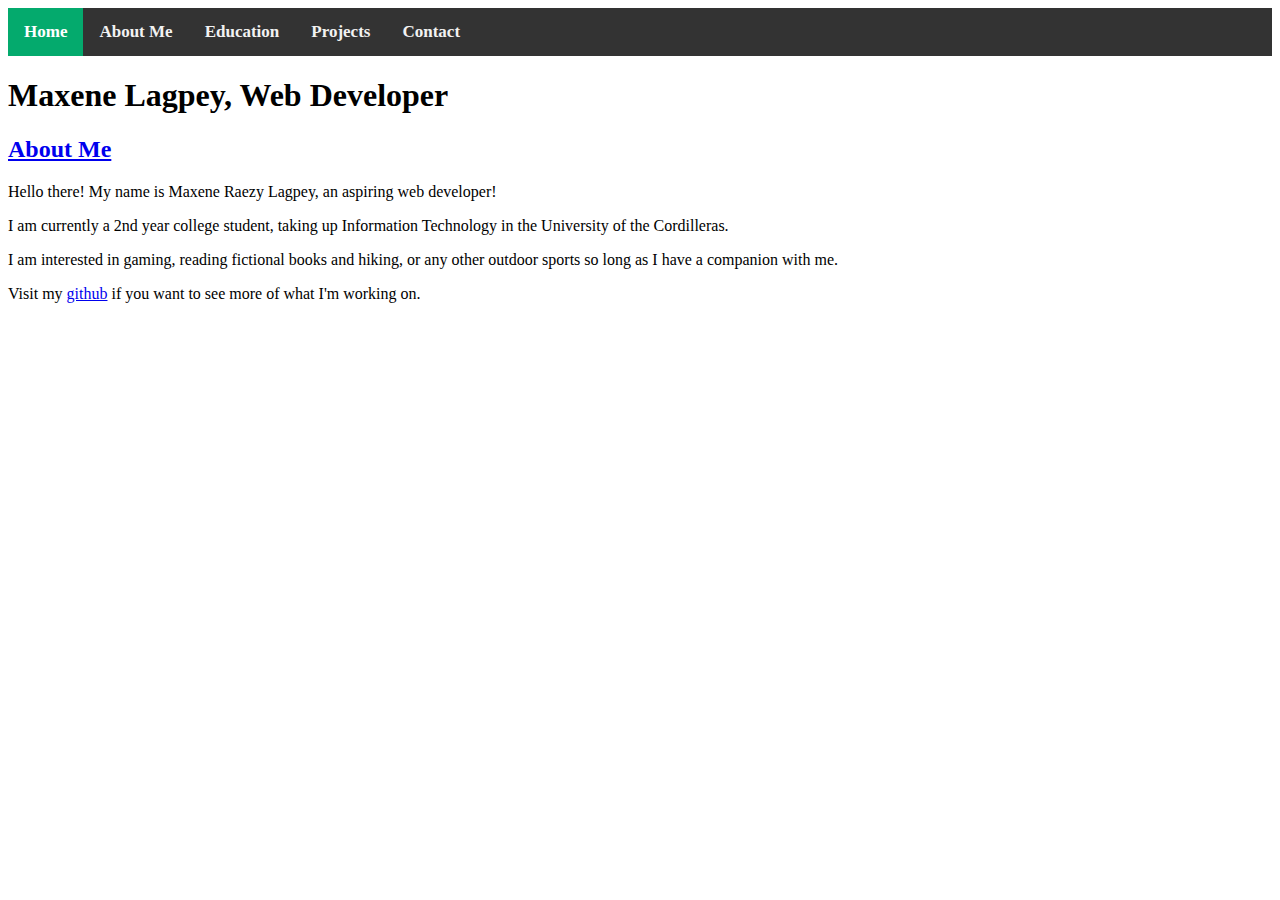
<file: ResumeActivity/index.html>
<!DOCTYPE html>
<html lang="en">
<head>
    <meta charset="UTF-8">
    <meta name="viewport" content="width=device-width, initial-scale=1.0">
    <link rel="stylesheet" href="styles.css">
    <title>Maxene Lagpey, Web Developer </title>
</head>

<body>
    <div class="topnav">
        <a class="active" href="#home"><b>Home</b></a>
        <a href="#aboutme"><b>About Me</b></a>
        <a href="#education"><b>Education</b></a>
        <a href="#projects"><b>Projects</b></a>
        <a href="#Contact"><b>Contact</b></a>
      </div>

    <main>
        <h1>Maxene Lagpey, Web Developer</h1>
        <section>
            <h2><a href="#aboutme"><b>About Me</b></a></h2>
            <p>Hello there! My name is Maxene Raezy Lagpey, an aspiring web developer!</p>
            <p>I am currently a 2nd year college student, taking up Information Technology in the University of the Cordilleras.</p>
            <p>I am interested in gaming, reading fictional books and hiking, or any other outdoor sports so long as I have a companion with me.</p>
        </section>
    </main>

    <footer>
        <p>
            Visit my <a href="https://github.com/MaxRayz">github</a> if you want to see more of what I'm working on.
        </p>
    </footer>
</body>
</html>
</file>
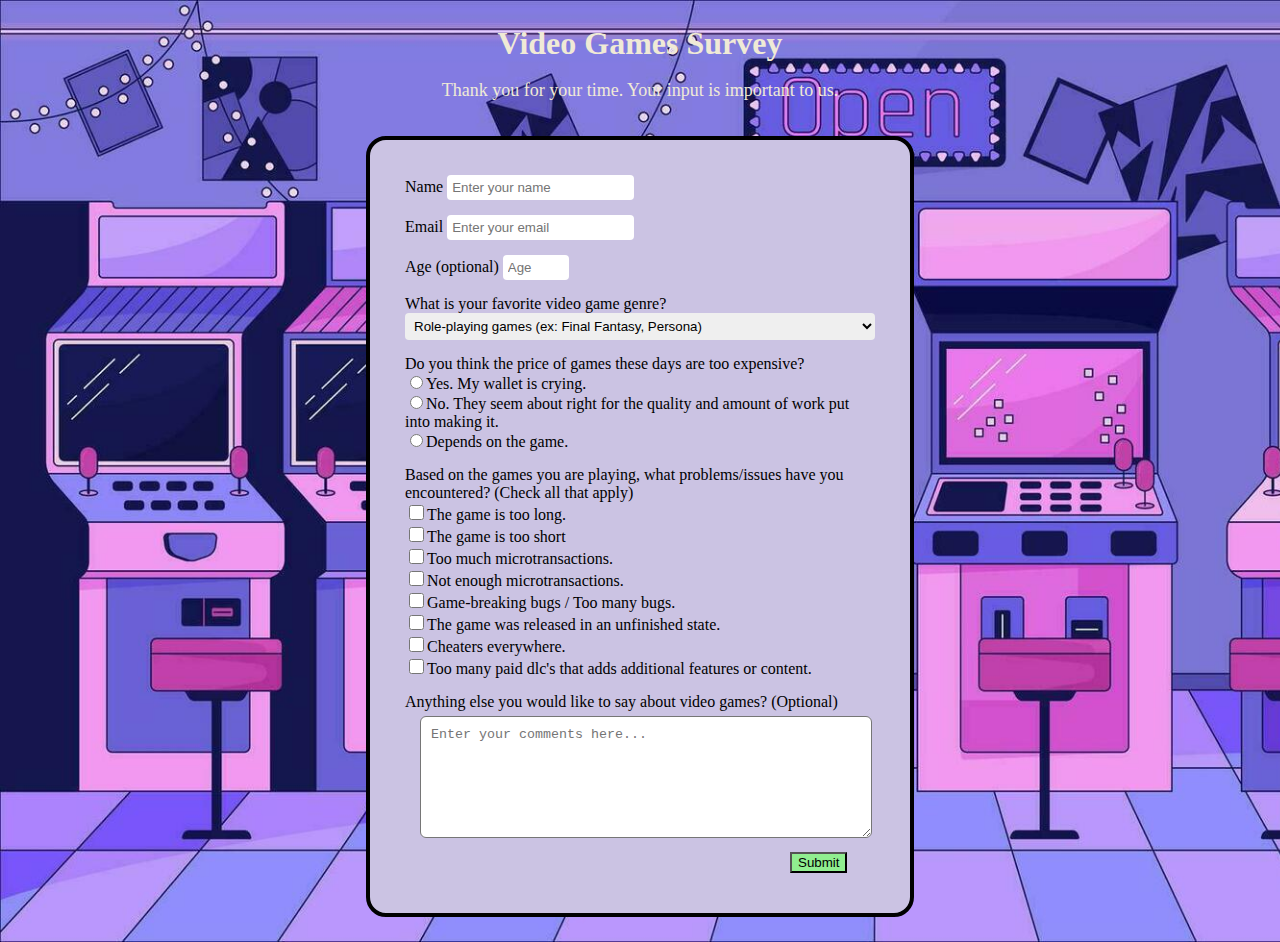
<file: SurveyForm/index.html>
<!DOCTYPE html>
<html lang="en">

<head>
    <meta charset="UTF-8">
    <meta name="viewport" content="width=device-width, initial-scale=1.0">
    <title>Video Game Survey</title>
    <link rel="stylesheet" href="styles.css">
</head>

<body>
    <div class="start">
        <h1 id="title">Video Games Survey</h1>
        <p id="description">Thank you for your time. Your input is important to us.</p>
    </div>

    <form id="survey-form">
        <div class="input">
            <label for="name" id="name-label">Name
                <input type="text" required id="name" placeholder="Enter your name">
            </label>
        </div>
        <div class="input">
            <label for="email" id="email-label">Email
                <input type="email" required id="email" placeholder="Enter your email">
            </label>
        </div>
        <div class="input">
            <label for="number" id="number-label">Age (optional)
                <input type="number" id="number" min="8" max="120" placeholder="Age">
            </label>
        </div>
        
        <div class="genre">
            <label for="dropdown" id="select-label">What is your favorite video game genre?</label>
                <select id="dropdown">
                    <option>Role-playing games (ex: Final Fantasy, Persona)</option>
                    <option>Survival Horror (ex: Silent Hill, Resident Evil)</option>
                    <option>First-person Shooter (ex: Halo, Call of Duty)</option>
                    <option>Platformers (ex: Celeste, Castlevania)</option>
                    <option>Stealth (ex: Metal Gear Solid, Splinter Cell)</option>
                    <option>MMORPG's (ex: World of Warcraft, Elder Scrolls Online)</option>
                    <option>Simulation (Farming Simulator, Flight Simulator)</option>
                    <option>Action-Adventure (ex: Uncharted, Legend of Zelda: Breath of the Wild)</option>
                    <option>Strategy (ex: Age of Empires, Civilization)</option>
                    <option>Sports (ex: FIFA, UFC)</option>
                </select>
        </div>

        <div class="price">
            <label>Do you think the price of games these days are too expensive?</label>
            <div>
                <label><input type="radio" value="yes" name="price">Yes. My wallet is crying.</label>
            </div>
            <div>
                <label><input type="radio" value="no" name="price">No. They seem about right for the quality and amount of work put into making it.</label>
            </div>
            <div>
                <label><input type="radio" value="depends" name="price">Depends on the game.</label>
            </div>
         </div>

        <div class="problems">
            <label>Based on the games you are playing, what problems/issues have you encountered? (Check all that apply)</label>
            <div>
                <label><input type="checkbox" value="long" name="issues">The game is too long.</label>
            </div>
            <div>
                <label><input type="checkbox" value="short" name="issues">The game is too short</label>
            </div>
            <div>
                <label><input type="checkbox" value="too much micro" name="issues">Too much microtransactions.</label>
            </div>
            <div>
                <label><input type="checkbox" value="not enough micro" name="issues">Not enough microtransactions.</label>
            </div>
            <div>
                <label><input type="checkbox" value="bugs" name="issues">Game-breaking bugs / Too many bugs. </label>
            </div>
            <div>
                <label><input type="checkbox" value="unfinished" name="issues">The game was released in an unfinished state.</label>
            </div>
            <div>
                <label><input type="checkbox" value="cheaters" name="issues">Cheaters everywhere.</label>
            </div>
            <div>
                <label><input type="checkbox" value="paid dlc" name="issues">Too many paid dlc's that adds additional features or content.</label>
            </div>
        </div>

        <div class="comments">
            <label for="comments">Anything else you would like to say about video games? (Optional)</label>
                <div>
                    <textarea type="text" id="comments" minlength="0" maxlength="250" placeholder="Enter your comments here..."></textarea>
                </div>
        </div>

        <div>
            <button type="submit" id="submit" value="submit">Submit</button>
        </div>
    </form>
</body>

</html>
</file>
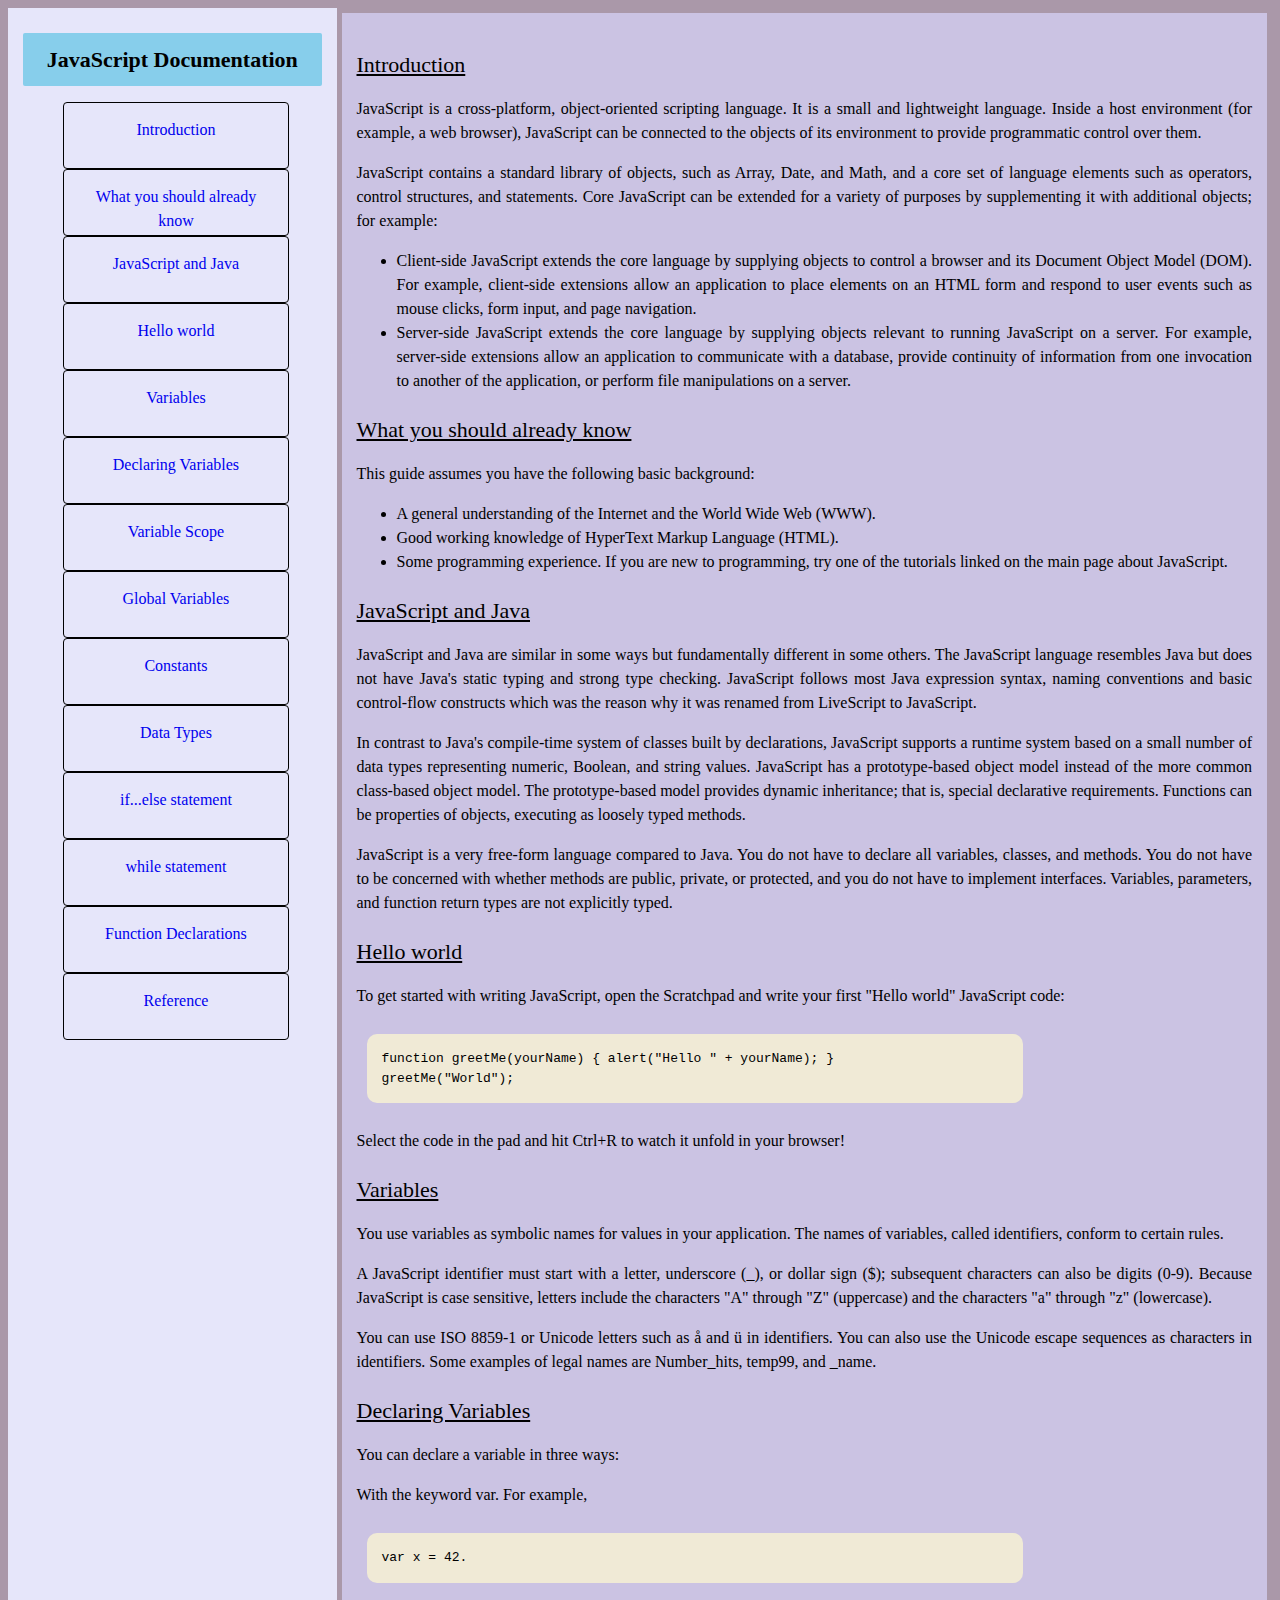
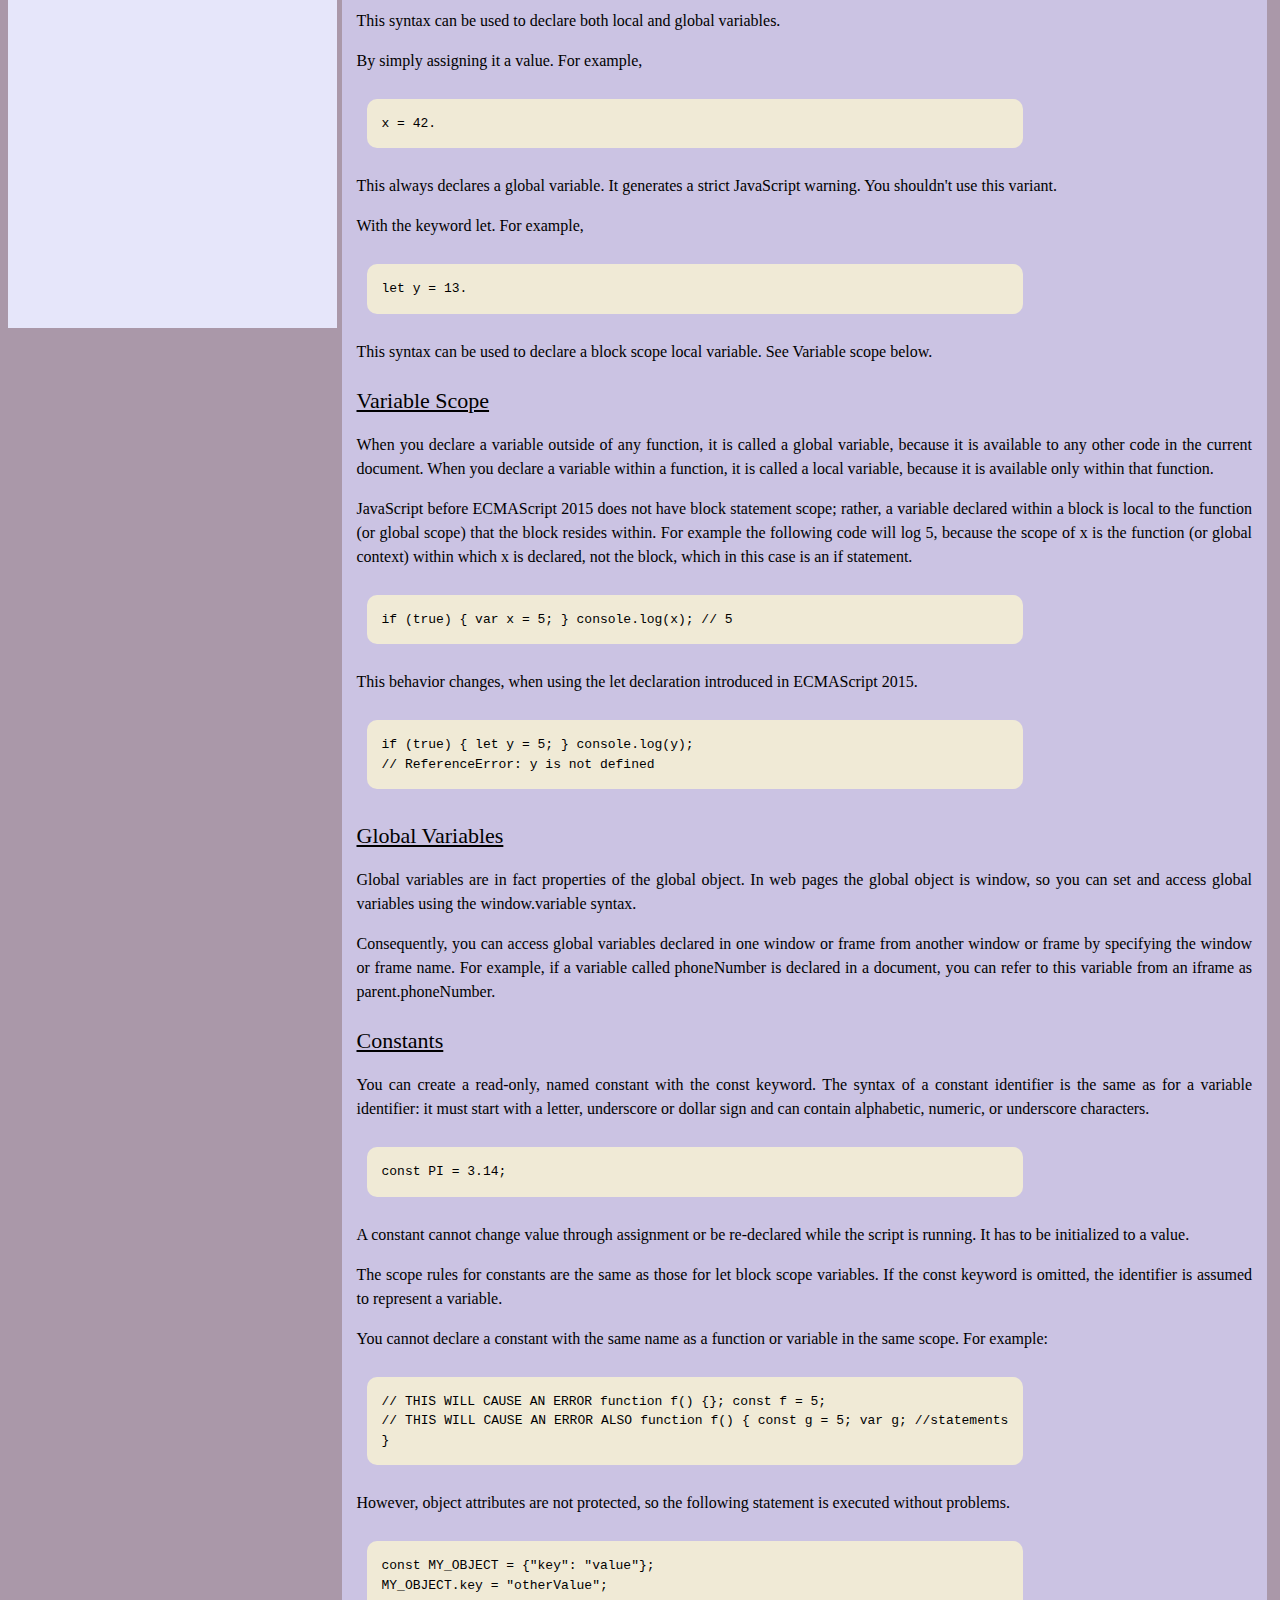
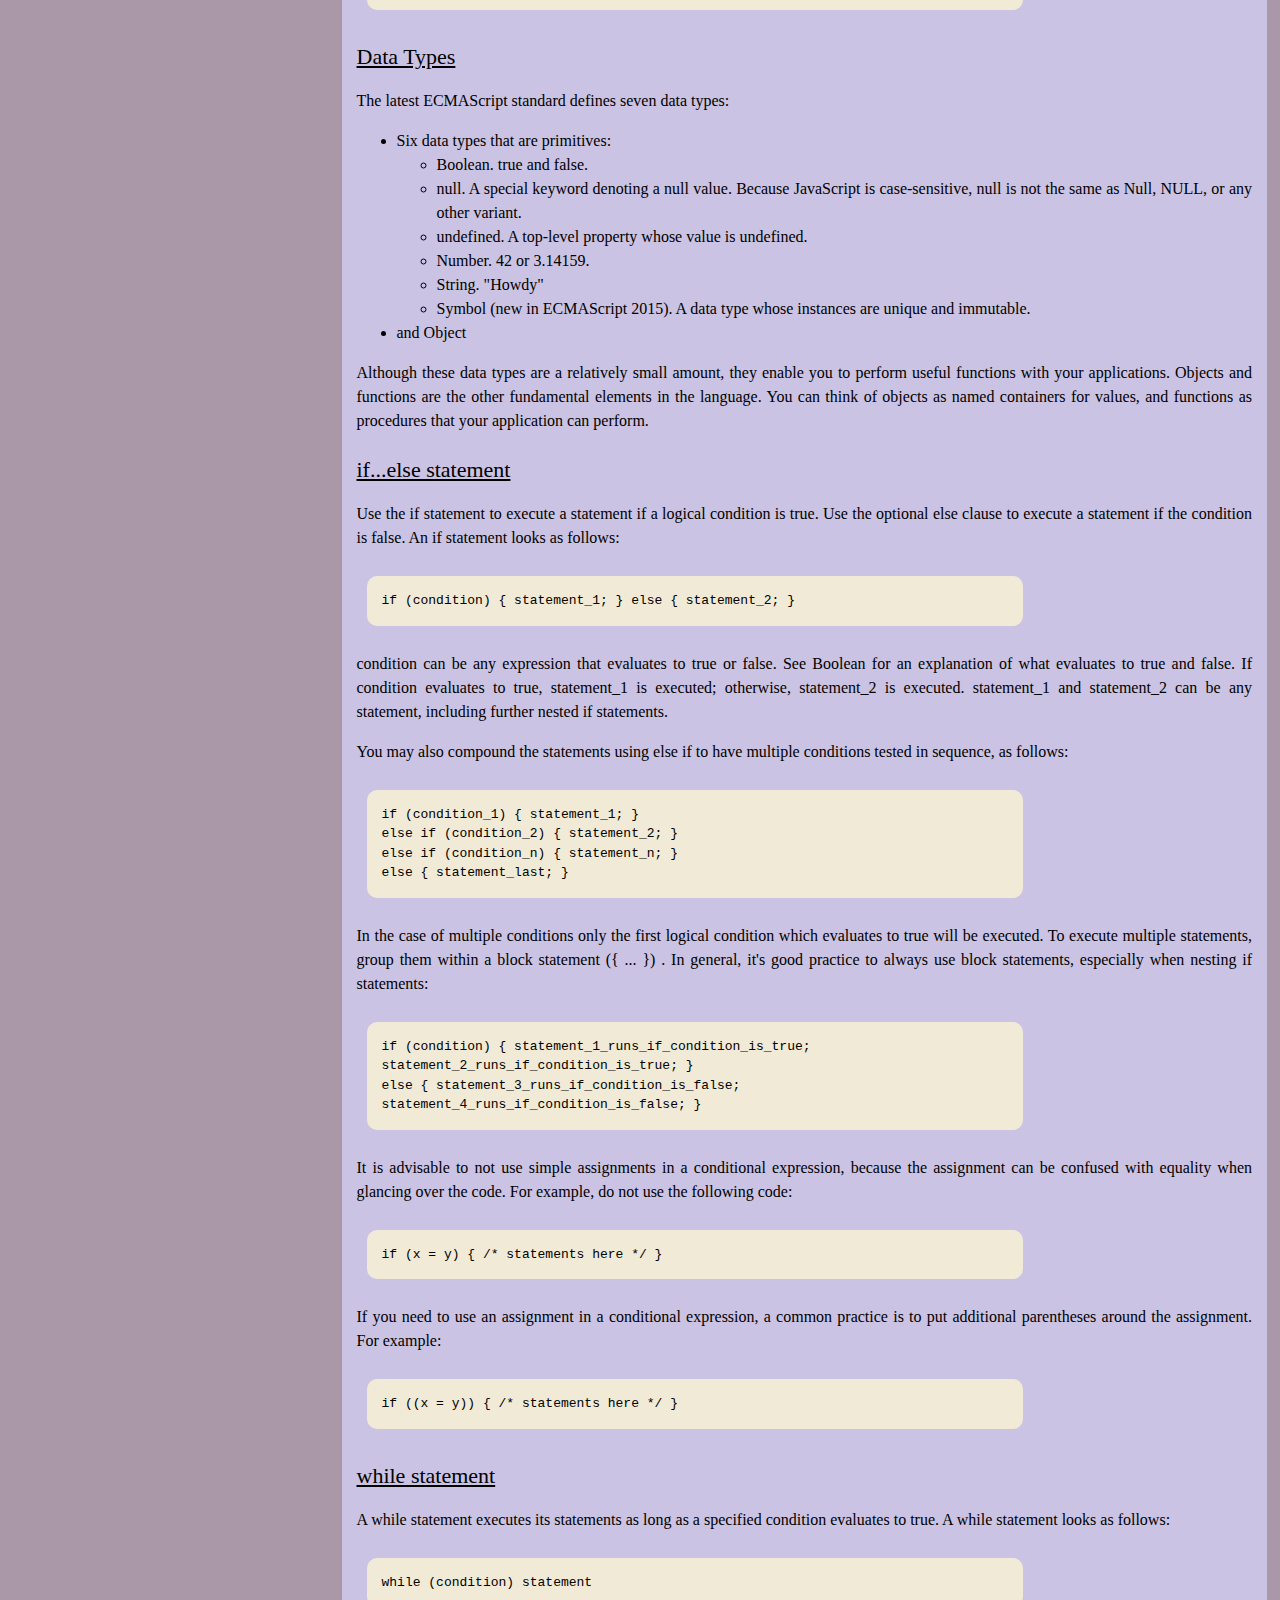
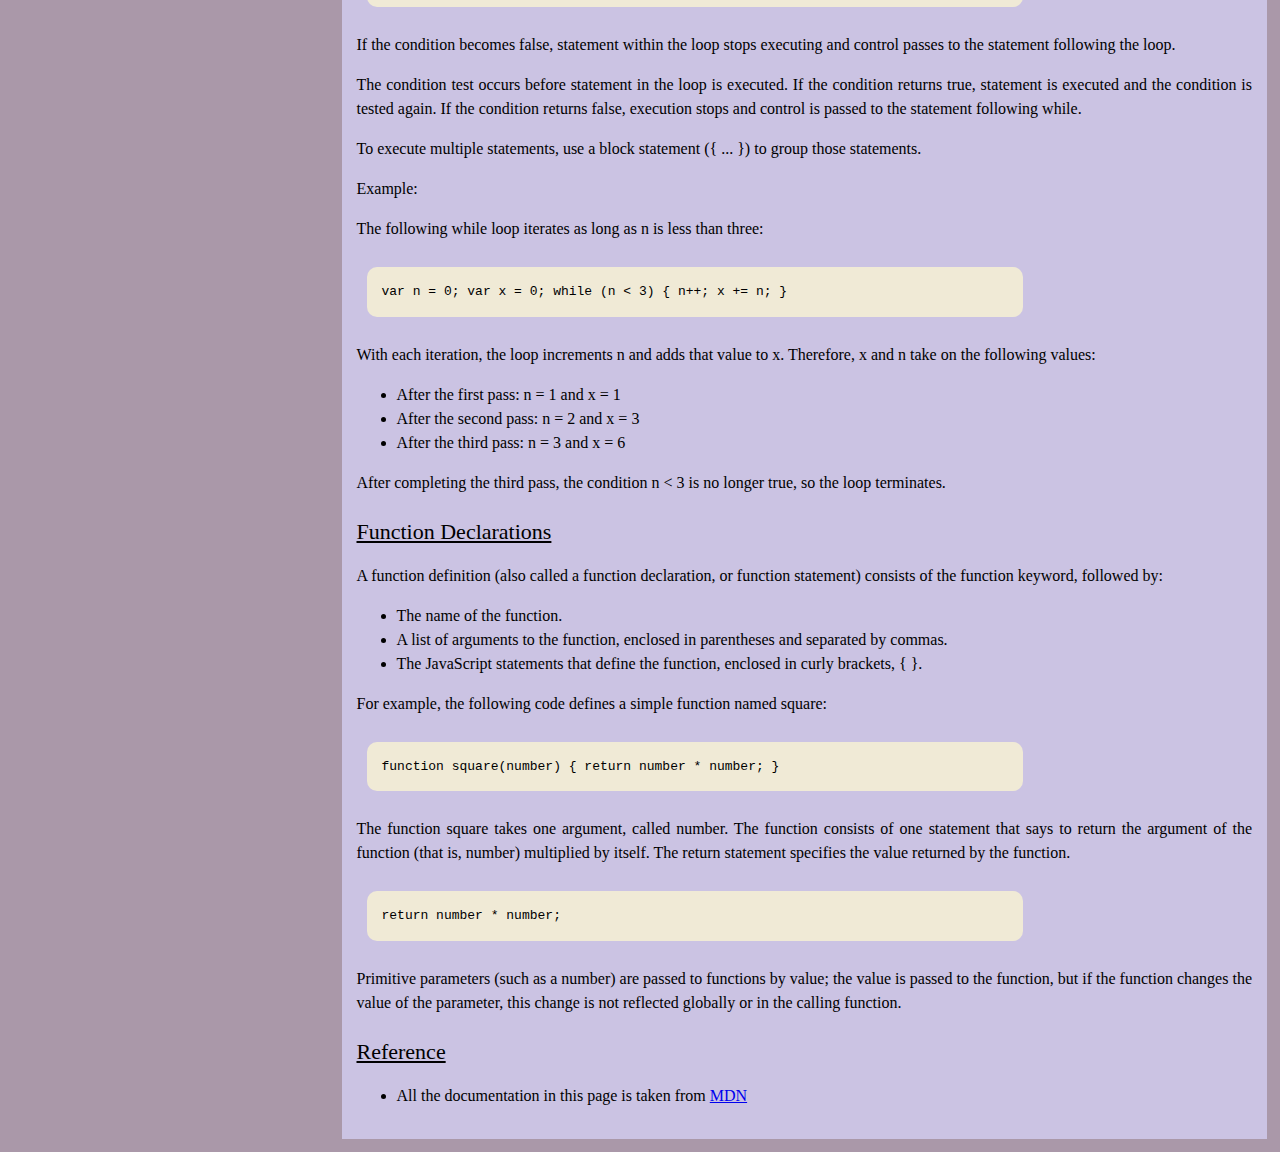
<file: TechnicalDocumentationPage/index.html>
<!DOCTYPE html>
<html lang="en">

<head>
    <meta charset="UTF-8">
    <meta name="viewport" content="width=device-width, initial-scale=1.0">
    <title>Technical Documentation About JavaScript</title>
    <link rel="stylesheet" href="styles.css">
</head>

<body>
    <nav id="navbar">
        <header>
            JavaScript Documentation
        </header>
        <ul id="navigation-list">
            <li><a href="#Introduction" class="nav-link">Introduction</a></li>
            <li><a href="#What_you_should_already_know" class="nav-link">What you should already know</a></li>
            <li><a href="#JavaScript_and_Java" class="nav-link">JavaScript and Java</a></li>
            <li><a href="#Hello_world" class="nav-link">Hello world</a></li>
            <li><a href="#Variables" class="nav-link">Variables</a></li>
            <li><a href="#Declaring_Variables" class="nav-link">Declaring Variables</a></li>
            <li><a href="#Variable_Scope" class="nav-link">Variable Scope</a></li>
            <li><a href="#Global_Variables" class="nav-link">Global Variables</a></li>
            <li><a href="#Constants" class="nav-link">Constants</a></li>
            <li><a href="#Data_Types" class="nav-link">Data Types</a></li>
            <li><a href="#if...else_statement" class="nav-link">if...else statement</a></li>
            <li><a href="#while_statement" class="nav-link">while statement</a></li>
            <li><a href="#Function_Declarations" class="nav-link">Function Declarations</a></li>
            <li><a href="#Reference" class="nav-link">Reference</a></li>
        </ul>
    </nav>

    <main id="main-doc">
        <section class="main-section" id="Introduction">
            <header>
                Introduction
            </header>
            <p>
                JavaScript is a cross-platform, object-oriented scripting language. It is a small and lightweight
                language. Inside a host environment (for example, a web browser), JavaScript can be connected to the
                objects of its environment to provide programmatic control over them.
            </p>
            <p>
                JavaScript contains a standard library of objects, such as Array, Date, and Math, and a core set of
                language elements such as operators, control structures, and statements. Core JavaScript can be extended
                for a variety of purposes by supplementing it with additional objects; for example:
            </p>
            <ul>
                <li>
                    Client-side JavaScript extends the core language by supplying objects to control a browser and its
                    Document Object Model (DOM). For example, client-side extensions allow an application to place
                    elements on an HTML form and respond to user events such as mouse clicks, form input, and page
                    navigation.
                </li>
                <li>
                    Server-side JavaScript extends the core language by supplying objects relevant to running JavaScript
                    on a server. For example, server-side extensions allow an application to communicate with a
                    database, provide continuity of information from one invocation to another of the application, or
                    perform file manipulations on a server.
                </li>
            </ul>
        </section>

        <section class="main-section" id="What_you_should_already_know">
            <header>
                What you should already know
            </header>
            <p>
                This guide assumes you have the following basic background:
            </p>
            <ul>
                <li>
                    A general understanding of the Internet and the World Wide Web (WWW).
                </li>
                <li>
                    Good working knowledge of HyperText Markup Language (HTML).
                </li>
                <li>
                    Some programming experience. If you are new to programming, try one of the tutorials linked on the
                    main
                    page about JavaScript.
                </li>
            </ul>
        </section>

        <section class="main-section" id="JavaScript_and_Java">
            <header>
                JavaScript and Java
            </header>
            <p>
                JavaScript and Java are similar in some ways but fundamentally different in some others. The JavaScript
                language resembles Java but does not have Java's static typing and strong type checking. JavaScript
                follows most Java expression syntax, naming conventions and basic control-flow constructs which was the
                reason why it was renamed from LiveScript to JavaScript.
            </p>
            <p>
                In contrast to Java's compile-time system of classes built by declarations, JavaScript supports a
                runtime system based on a small number of data types representing numeric, Boolean, and string values.
                JavaScript has a prototype-based object model instead of the more common class-based object model. The
                prototype-based model provides dynamic inheritance; that is, special declarative requirements. Functions
                can be properties of objects, executing as loosely typed methods.
            </p>
            <p>
                JavaScript is a very free-form language compared to Java. You do not have to declare all variables,
                classes, and methods. You do not have to be concerned with whether methods are public, private, or
                protected, and you do not have to implement interfaces. Variables, parameters, and function return types
                are not explicitly typed.
            </p>
        </section>

        <section class="main-section" id="Hello_world">
            <header>
                Hello world
            </header>
            <p>
                To get started with writing JavaScript, open the Scratchpad and write your first "Hello world"
                JavaScript code:
            </p>
            <code>
                function greetMe(yourName) { alert("Hello " + yourName); }
                <br> greetMe("World");
            </code>
            <p>
                Select the code in the pad and hit Ctrl+R to watch it unfold in your browser!
            </p>
        </section>

        <section class="main-section" id="Variables">
            <header>
                Variables
            </header>
            <p>
                You use variables as symbolic names for values in your application. The names of variables, called
                identifiers, conform to certain rules.
            </p>
            <p>
                A JavaScript identifier must start with a letter, underscore (_), or dollar sign ($); subsequent
                characters can also be digits (0-9). Because JavaScript is case sensitive, letters include the
                characters "A" through "Z" (uppercase) and the characters "a" through "z" (lowercase).
            </p>
            <p>
                You can use ISO 8859-1 or Unicode letters such as å and ü in identifiers. You can also use the Unicode
                escape sequences as characters in identifiers. Some examples of legal names are Number_hits, temp99, and
                _name.
            </p>
        </section>

        <section class="main-section" id="Declaring_Variables">
            <header>
                Declaring Variables
            </header>
            <p>
                You can declare a variable in three ways:
            </p>
            <p>
                With the keyword var. For example,
            </p>
            <code>
                var x = 42.
            </code>
            <p>
                This syntax can be used to declare both local and global variables.
            </p>
            <p>
                By simply assigning it a value. For example,
            </p>
            <code>
                x = 42.
            </code>
            <p>
                This always declares a global variable. It generates a strict JavaScript warning. You shouldn't use this
                variant.
            </p>
            <p>
                With the keyword let. For example,
            </p>
            <code>
                let y = 13.
            </code>
            <p>
                This syntax can be used to declare a block scope local variable. See Variable scope below.
            </p>
        </section>

        <section class="main-section" id="Variable_Scope">
            <header>
                Variable Scope
            </header>
            <p>
                When you declare a variable outside of any function, it is called a global variable, because it is
                available to any other code in the current document. When you declare a variable within a function, it
                is called a local variable, because it is available only within that function.
            </p>
            <p>
                JavaScript before ECMAScript 2015 does not have block statement scope; rather, a variable declared
                within a block is local to the function (or global scope) that the block resides within. For example the
                following code will log 5, because the scope of x is the function (or global context) within which x is
                declared, not the block, which in this case is an if statement.
            </p>
            <code>
                if (true) { var x = 5; } console.log(x); // 5
            </code>
            <p>
                This behavior changes, when using the let declaration introduced in ECMAScript 2015.
            </p>
            <code>
                if (true) { let y = 5; } console.log(y); 
                <br> // ReferenceError: y is not defined
            </code>
        </section>

        <section class="main-section" id="Global_Variables">
            <header>
                Global Variables
            </header>
            <p>
                Global variables are in fact properties of the global object. In web pages the global object is window,
                so you can set and access global variables using the window.variable syntax.
            </p>
            <p>
                Consequently, you can access global variables declared in one window or frame from another window or
                frame by specifying the window or frame name. For example, if a variable called phoneNumber is declared
                in a document, you can refer to this variable from an iframe as parent.phoneNumber.
            </p>
        </section>

        <section class="main-section" id="Constants">
            <header>
                Constants
            </header>
            <p>
                You can create a read-only, named constant with the const keyword. The syntax of a constant identifier
                is the same as for a variable identifier: it must start with a letter, underscore or dollar sign and can
                contain alphabetic, numeric, or underscore characters.
            </p>
            <code>
                const PI = 3.14;
            </code>
            <p>
                A constant cannot change value through assignment or be re-declared while the script is running. It has
                to be initialized to a value.
            </p>
            <p>
                The scope rules for constants are the same as those for let block scope variables. If the const keyword
                is omitted, the identifier is assumed to represent a variable.
            </p>
            <p>
                You cannot declare a constant with the same name as a function or variable in the same scope. For
                example:
            </p>
            <code>
                // THIS WILL CAUSE AN ERROR function f() {}; const f = 5; 
                <br> // THIS WILL CAUSE AN ERROR ALSO function f() { const g = 5; var g; //statements }
            </code>
            <p>
                However, object attributes are not protected, so the following statement is executed without problems.
            </p>
            <code>
                const MY_OBJECT = {"key": "value"}; 
                <br> MY_OBJECT.key = "otherValue";
            </code>
        </section>

        <section class="main-section" id="Data_Types">
            <header>
                Data Types
            </header>
            <p>
                The latest ECMAScript standard defines seven data types:
            </p>
            <ul>
                <li>
                    Six data types that are primitives:
                </li>
                <ul>
                    <li>
                        Boolean. true and false.
                    </li>
                    <li>
                        null. A special keyword denoting a null value. Because JavaScript is case-sensitive, null is not the same as Null, NULL, or any other variant. 
                    </li>
                    <li>
                        undefined. A top-level property whose value is undefined.
                    </li>
                    <li>
                        Number. 42 or 3.14159.
                    </li>
                    <li>
                        String. "Howdy"
                    </li>
                    <li>
                        Symbol (new in ECMAScript 2015). A data type whose instances are unique and immutable. 
                    </li>
                </ul>
                <li>
                    and Object
                </li>
            </ul>
            <p>
                Although these data types are a relatively small amount, they enable you to perform useful functions
                with your applications. Objects and functions are the other fundamental elements in the language. You
                can think of objects as named containers for values, and functions as procedures that your application
                can perform.
            </p>
        </section>

        <section class="main-section" id="if...else_statement">
            <header>
                if...else statement
            </header>
            <p>
                Use the if statement to execute a statement if a logical condition is true. Use the optional else clause
                to execute a statement if the condition is false. An if statement looks as follows:
            </p>
            <code>
                if (condition) { statement_1; } else { statement_2; }
            </code>
            <p>
                condition can be any expression that evaluates to true or false. See Boolean for an explanation of what
                evaluates to true and false. If condition evaluates to true, statement_1 is executed; otherwise,
                statement_2 is executed. statement_1 and statement_2 can be any statement, including further nested if
                statements.
            </p>
            <p>
                You may also compound the statements using else if to have multiple conditions tested in sequence, as
                follows:
            </p>
            <code>
                if (condition_1) { statement_1; } 
                <br> else if (condition_2) { statement_2; } 
                <br> else if (condition_n) { statement_n; } 
                <br> else { statement_last; }
            </code>
            <p>
                In the case of multiple conditions only the first logical condition which evaluates to true will be
                executed. To execute multiple statements, group them within a block statement ({ ... }) . In general,
                it's good practice to always use block statements, especially when nesting if statements:
            </p>
            <code>
                if (condition) { statement_1_runs_if_condition_is_true;
                <br> statement_2_runs_if_condition_is_true; } 
                <br> else { statement_3_runs_if_condition_is_false;
                <br> statement_4_runs_if_condition_is_false; }
            </code>
            <p>
                It is advisable to not use simple assignments in a conditional expression, because the assignment can be
                confused with equality when glancing over the code. For example, do not use the following code:
            </p>
            <code>
                if (x = y) { /* statements here */ }
            </code>
            <p>
                If you need to use an assignment in a conditional expression, a common practice is to put additional
                parentheses around the assignment. For example:
            </p>
            <code>
                if ((x = y)) { /* statements here */ }
            </code>
        </section>

        <section class="main-section" id="while_statement">
            <header>
                while statement
            </header>
            <p>
                A while statement executes its statements as long as a specified condition evaluates to true. A while
                statement looks as follows:
            </p>
            <code>
                while (condition) statement
            </code>
            <p>
                If the condition becomes false, statement within the loop stops executing and control passes to the
                statement following the loop.
            </p>
            <p>
                The condition test occurs before statement in the loop is executed. If the condition returns true,
                statement is executed and the condition is tested again. If the condition returns false, execution stops
                and control is passed to the statement following while.
            </p>
            <p>
                To execute multiple statements, use a block statement ({ ... }) to group those statements.
            </p>
            <p>
                Example:
            </p>
            <p>
                The following while loop iterates as long as n is less than three:
            </p>
            <code>
                var n = 0; var x = 0; while (n < 3) { n++; x += n; }
            </code>
            <p>
                With each iteration, the loop increments n and adds that value to x. Therefore, x and n take on the
                following values:
            </p>
            <ul>
                <li>
                    After the first pass: n = 1 and x = 1
                </li>
                <li>
                    After the second pass: n = 2 and x = 3
                </li>
                <li>
                    After the third pass: n = 3 and x = 6
                </li>
            </ul>
            <p>
                After completing the third pass, the condition n < 3 is no longer true, so the loop terminates. </p>
        </section>

        <section class="main-section" id="Function_Declarations">
            <header>
                Function Declarations
            </header>
            <p>
                A function definition (also called a function declaration, or function statement) consists of the
                function keyword, followed by:
            </p>
            <ul>
                <li>
                    The name of the function.
                </li>
                <li>
                    A list of arguments to the function, enclosed in parentheses and separated by commas.
                </li>
                <li>
                    The JavaScript statements that define the function, enclosed in curly brackets, { }.
                </li>
            </ul>
            <p>
                For example, the following code defines a simple function named square:
            </p>
            <code>
                function square(number) { return number * number; }
            </code>
            <p>
                The function square takes one argument, called number. The function consists of one statement that says
                to return the argument of the function (that is, number) multiplied by itself. The return statement
                specifies the value returned by the function.
            </p>
            <code>
                return number * number;
            </code>
            <p>
                Primitive parameters (such as a number) are passed to functions by value; the value is passed to the
                function, but if the function changes the value of the parameter, this change is not reflected globally
                or in the calling function.
            </p>
        </section>

        <section class="main-section" id="Reference">
            <header>
                Reference
            </header>
            <ul>
                <li>
                    All the documentation in this page is taken from
                    <a href="https://developer.mozilla.org/en-US/docs/Web/JavaScript/Guide" target="_blank">
                        MDN
                    </a>
                </li>
            </ul>
        </section>
    </main>

</body>

</html>
</file>
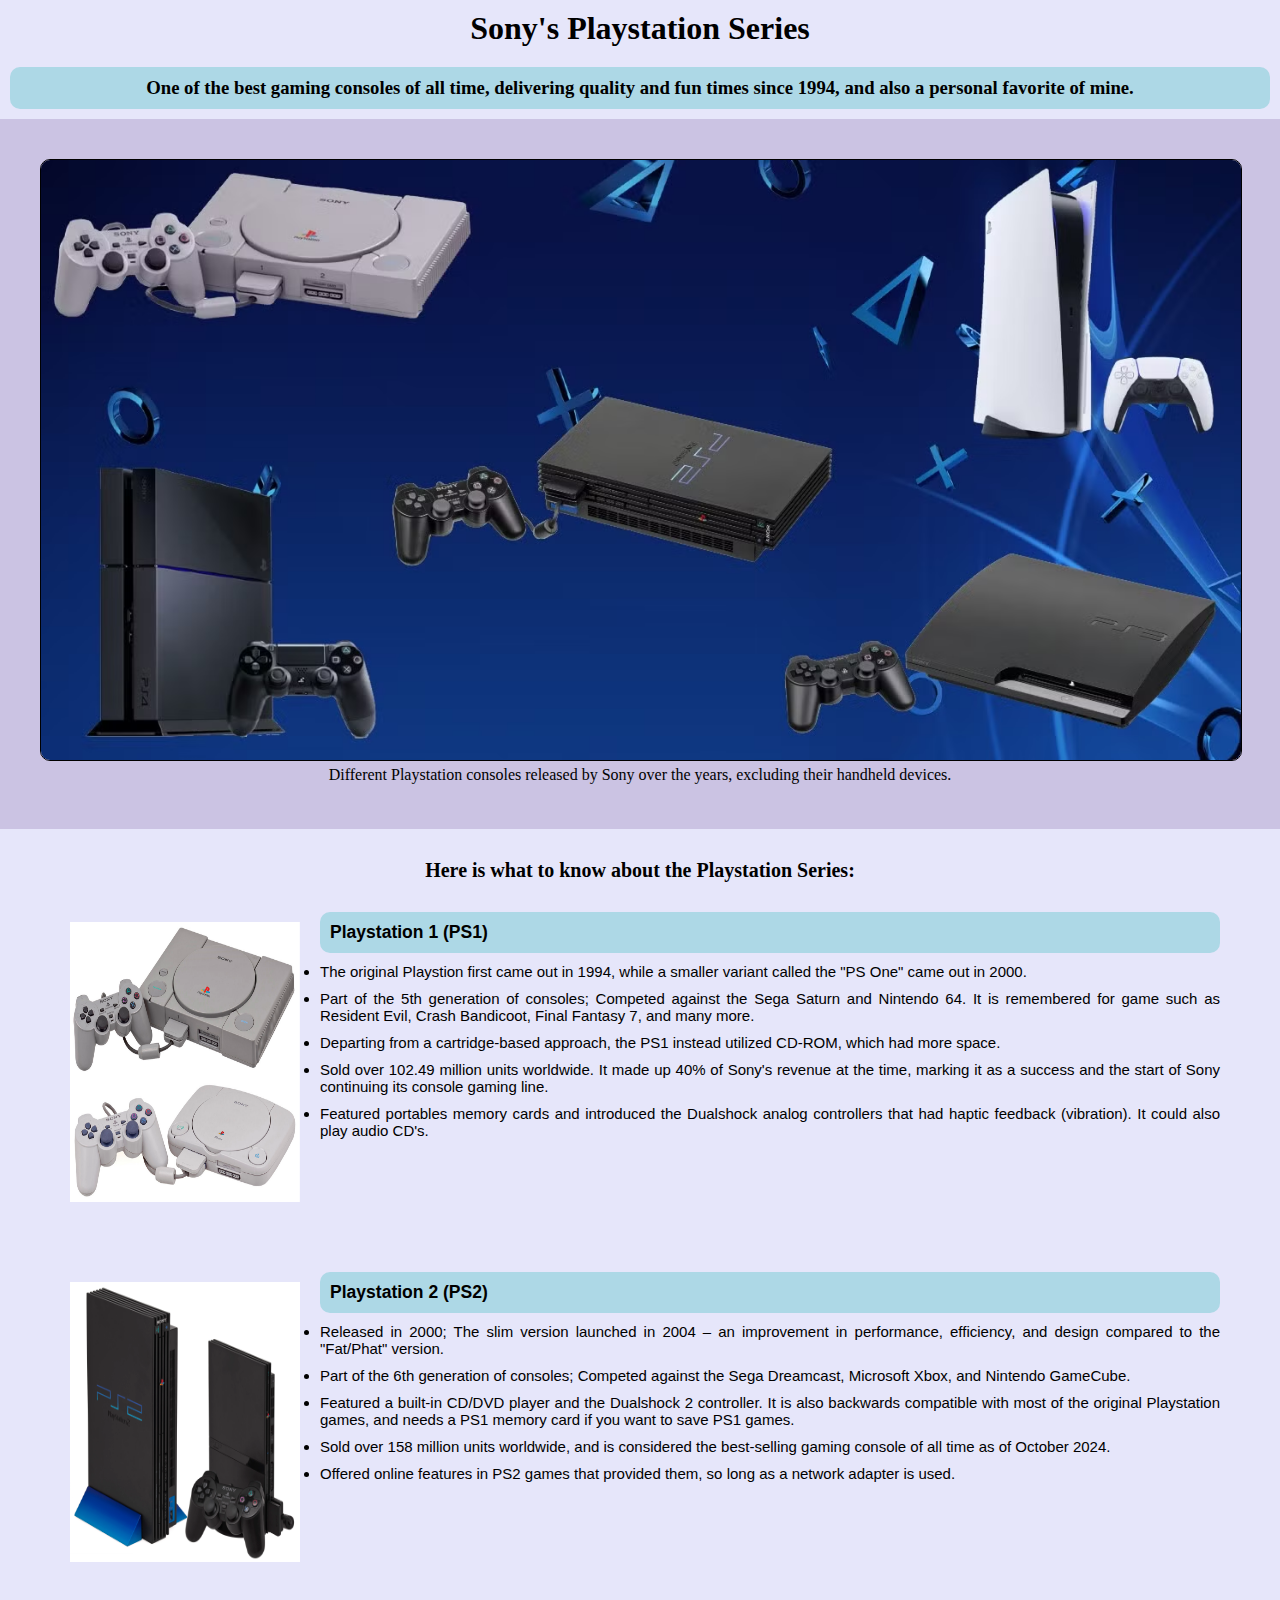
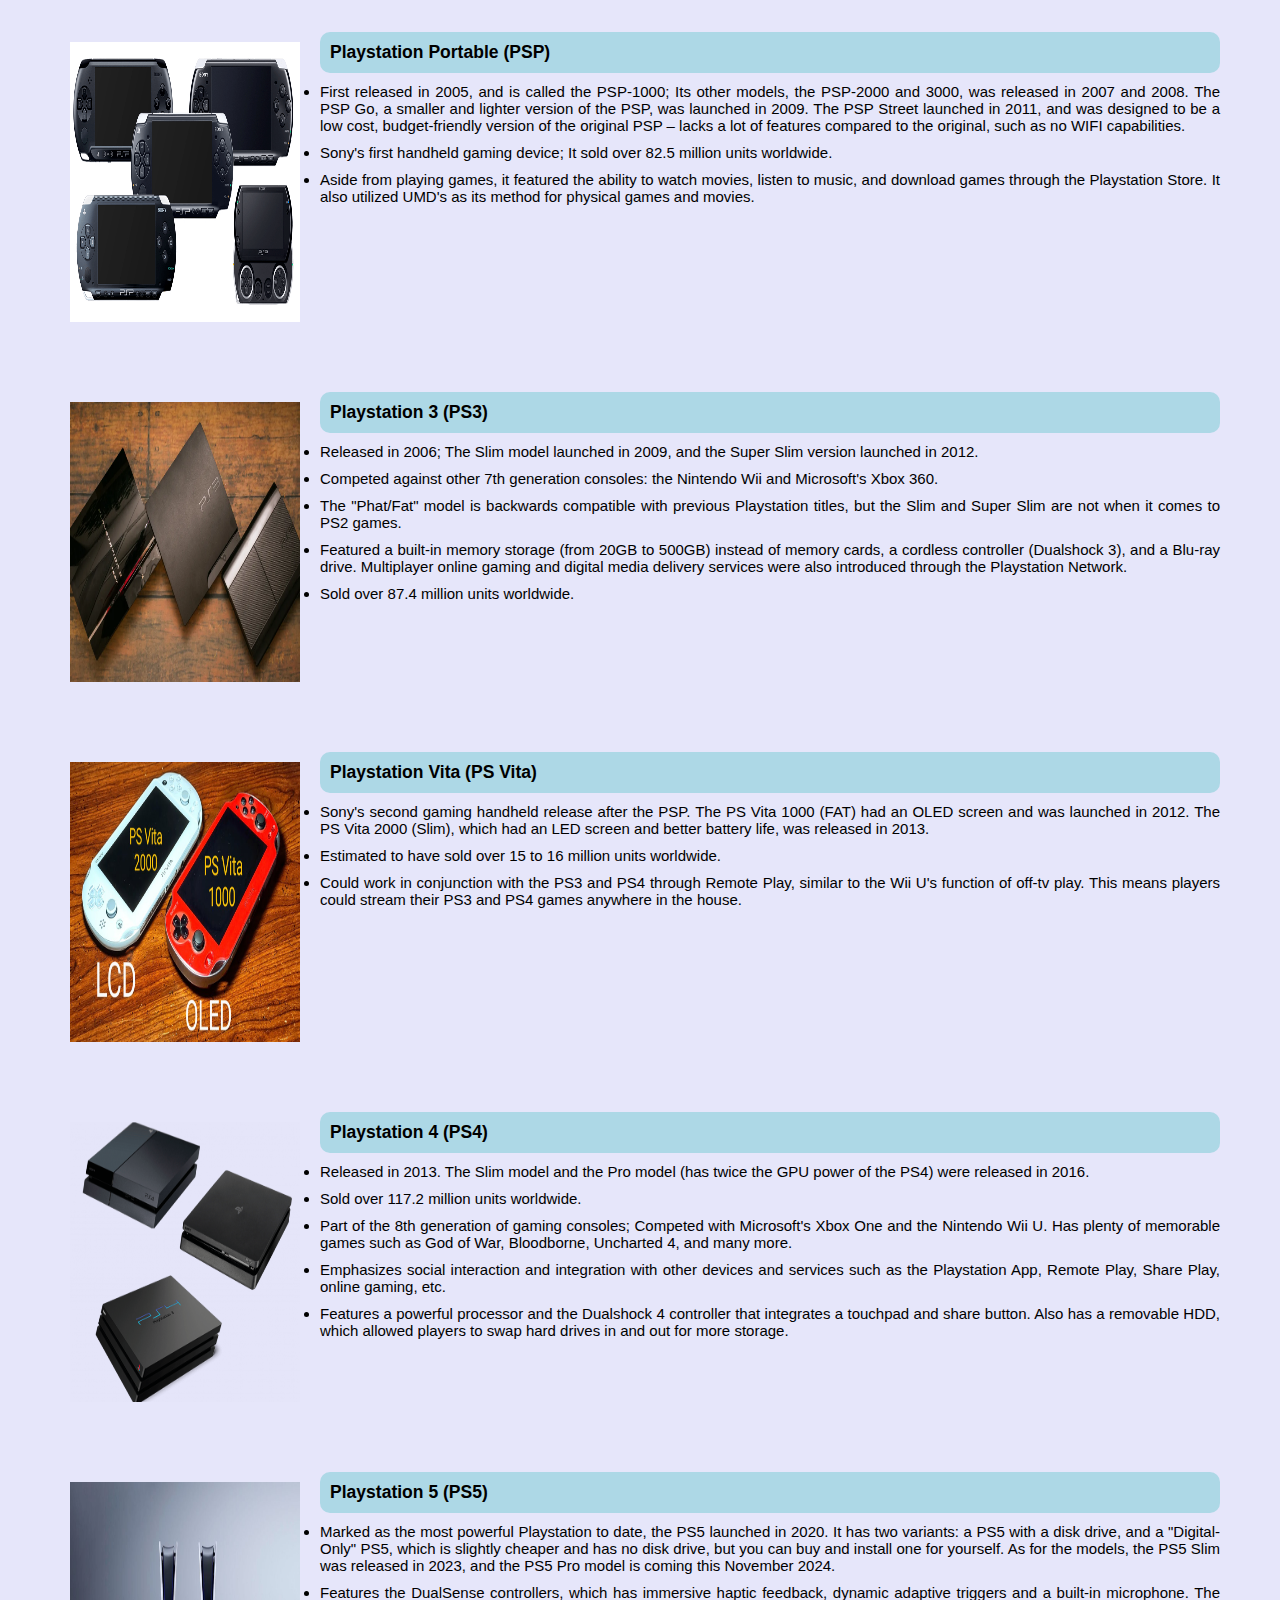
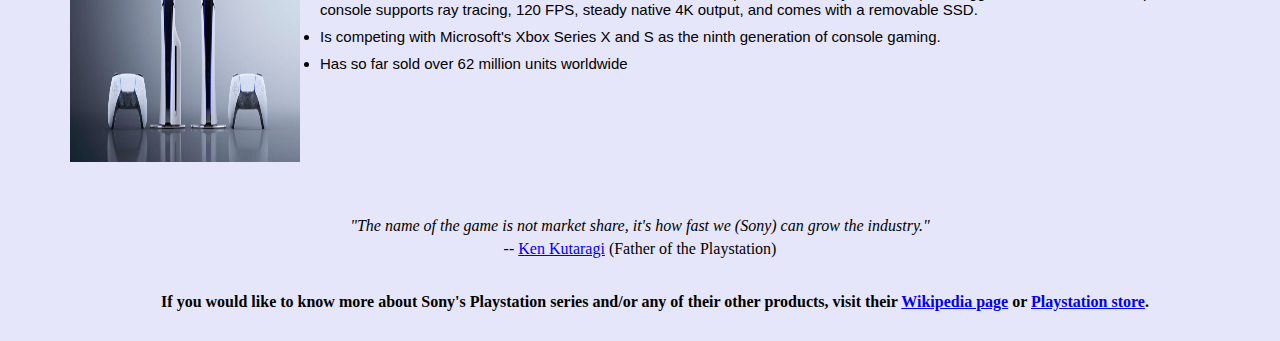
<file: TributePage/index.html>
<!DOCTYPE html>
<html lang="en">

<head>
    <meta charset="UTF-8">
    <meta name="viewport" content="width=device-width, initial-scale=1.0">
    <title>Playstation Series Tribute</title>
    <link rel="stylesheet" href="styles.css">
</head>

<body>
    <main id="main">
        <h1 id="title">Sony's Playstation Series</h1>
        <h3>
            One of the best gaming consoles of all time, delivering quality and fun times since 1994, and also a
            personal favorite of mine.
        </h3>

        <div class="play-image" id="img-div">
            <img src="./images/psmain-img.jpg"
                alt="Playstation Consoles" class="playstation-image" id="image">
            <div class="ps-caption" id="img-caption">
                Different Playstation consoles released by Sony over the years, excluding their handheld devices.
            </div>
        </div>

        <div class="ps-time">
            <p class="ps-time-header bold">
                <b>
                    Here is what to know about the Playstation Series:
                </b>
            </p>

            <ul id="tribute-info">
                <div class="play-time" id="ps1">
                    <img src="./images/ps1-img.png"
                        alt="Original Playstation and PS One" class="ps-image" id="ps1-img">
                    <h3 class="playstation">
                        Playstation 1 (PS1)
                    </h3>
                    <li>
                        The original Playstion first came out in 1994, while a smaller variant called the "PS One" came
                        out in 2000.
                    </li>
                    <li>
                        Part of the 5th generation of consoles; Competed against the Sega Saturn and Nintendo 64. It is
                        remembered for game such as Resident Evil, Crash Bandicoot, Final Fantasy 7, and many more.
                    </li>
                    <li>
                        Departing from a cartridge-based approach, the PS1 instead utilized CD-ROM, which had more
                        space.
                    </li>
                    <li>
                        Sold over 102.49 million units worldwide. It made up 40% of Sony's revenue at the time, marking
                        it as a success and the start of Sony continuing its console gaming line.
                    </li>
                    <li>
                        Featured portables memory cards and introduced the Dualshock analog controllers that had haptic
                        feedback (vibration). It could also play audio CD's.
                    </li>
                </div>

                <div class="play-time" id="ps2">
                    <img src="./images/ps2-img.jpg"
                        alt="Playstation 2 and Playstation 2 Slim" class="ps-image" id="ps2-img">
                    <h3 class="playstation">
                        Playstation 2 (PS2)
                    </h3>
                    <li>
                        Released in 2000; The slim version launched in 2004 – an improvement in performance, efficiency,
                        and design compared to the "Fat/Phat" version.
                    </li>
                    <li>
                        Part of the 6th generation of consoles; Competed against the Sega Dreamcast, Microsoft Xbox, and
                        Nintendo GameCube.
                    </li>
                    <li>
                        Featured a built-in CD/DVD player and the Dualshock 2 controller. It is also backwards
                        compatible with most of the original Playstation games, and needs a PS1 memory card if you want
                        to save PS1 games.
                    </li>
                    <li>
                        Sold over 158 million units worldwide, and is considered the best-selling gaming console of all
                        time as of October 2024.
                    </li>
                    <li>
                        Offered online features in PS2 games that provided them, so long as a network adapter is used.
                    </li>
                </div>

                <div class="play-time">
                    <img src="./images/psp-img.png"
                        alt="The PSP and all its different models/versions" class="ps-image" id="psp-img">
                    <h3 class="playstation">
                        Playstation Portable (PSP)
                    </h3>
                    <li>
                        First released in 2005, and is called the PSP-1000; Its other models, the PSP-2000 and 3000, was
                        released in 2007 and 2008. The PSP Go, a smaller and lighter version of the PSP, was launched in
                        2009. The PSP Street launched in 2011, and was designed to be a low cost, budget-friendly
                        version of the original PSP – lacks a lot of features compared to the original, such as no WIFI
                        capabilities.
                    </li>
                    <li>
                        Sony's first handheld gaming device; It sold over 82.5 million units worldwide.
                    </li>
                    <li>
                        Aside from playing games, it featured the ability to watch movies, listen to music, and download
                        games through the Playstation Store. It also utilized UMD's as its method for physical games and
                        movies.
                    </li>
                </div>

                <div class="play-time">
                    <img src="./images/ps3-img.jpg"
                        alt="PS3 and its other versions/models" class="ps-image" id="ps3-img">
                    <h3 class="playstation">
                        Playstation 3 (PS3)
                    </h3>
                    <li>
                        Released in 2006; The Slim model launched in 2009, and the Super Slim version launched in 2012.
                    </li>
                    <li>
                        Competed against other 7th generation consoles: the Nintendo Wii and Microsoft's Xbox 360.
                    </li>
                    <li>
                        The "Phat/Fat" model is backwards compatible with previous Playstation titles, but the Slim and
                        Super Slim are not when it comes to PS2 games.
                    </li>
                    <li>
                        Featured a built-in memory storage (from 20GB to 500GB) instead of memory cards, a cordless
                        controller (Dualshock 3), and a Blu-ray drive. Multiplayer online gaming and digital media
                        delivery services were also introduced through the Playstation Network.
                    </li>
                    <li>
                        Sold over 87.4 million units worldwide.
                    </li>
                </div>

                <div class="play-time">
                    <img src="./images/psvita-img.jpg" alt="Playstation Vita"
                        class="ps-image" id="ps-img">
                    <h3 class="playstation">
                        Playstation Vita (PS Vita)
                    </h3>
                    <li>
                        Sony's second gaming handheld release after the PSP. The PS Vita 1000 (FAT) had an OLED screen
                        and was launched in 2012. The PS Vita 2000 (Slim), which had an LED screen and better battery
                        life, was released in 2013.
                    </li>
                    <li>
                        Estimated to have sold over 15 to 16 million units worldwide.
                    </li>
                    <li>
                        Could work in conjunction with the PS3 and PS4 through Remote Play, similar to the Wii U's
                        function of off-tv play. This means players could stream their PS3 and PS4 games anywhere in the
                        house.
                    </li>
                </div>

                <div class="play-time">
                    <img src="./images/ps4-img.png"
                        alt="Playstation and its other versions/models" class="ps-image" id="ps4-img">
                    <h3 class="playstation">
                        Playstation 4 (PS4)
                    </h3>
                    <li>
                        Released in 2013. The Slim model and the Pro model (has twice the GPU power of the PS4) were
                        released in 2016.
                    </li>
                    <li>
                        Sold over 117.2 million units worldwide.
                    </li>
                    <li>
                        Part of the 8th generation of gaming consoles; Competed with Microsoft's Xbox One and the
                        Nintendo Wii U. Has plenty of memorable games such as God of War, Bloodborne, Uncharted 4, and
                        many more.
                    </li>
                    <li>
                        Emphasizes social interaction and integration with other devices and services such as the
                        Playstation App, Remote Play, Share Play, online gaming, etc.
                    </li>
                    <li>
                        Features a powerful processor and the Dualshock 4 controller that integrates a touchpad and
                        share button. Also has a removable HDD, which allowed players to swap hard drives in and out for
                        more storage.
                    </li>
                </div>

                <div class="play-time">
                    <img src="./images/ps5-img.jpg" alt="Playstation 5"
                        class="ps-image" id="ps5-img">
                    <h3 class="playstation">
                        Playstation 5 (PS5)
                    </h3>
                    <li>
                        Marked as the most powerful Playstation to date, the PS5 launched in 2020. It has two variants:
                        a PS5 with a disk drive, and a "Digital-Only" PS5, which is slightly cheaper and has no disk
                        drive, but you can buy and install one for yourself. As for the models, the PS5 Slim was
                        released in 2023, and the PS5 Pro model is coming this November 2024.
                    </li>
                    <li>
                        Features the DualSense controllers, which has immersive haptic feedback, dynamic adaptive
                        triggers and a built-in microphone. The console supports ray tracing, 120 FPS, steady native 4K
                        output, and comes with a removable SSD.
                    </li>
                    <li>
                        Is competing with Microsoft's Xbox Series X and S as the ninth generation of console gaming.
                    </li>
                    <li>
                        Has so far sold over 62 million units worldwide
                    </li>
                </div>
            </ul>
            <div class="quote-container">
                <p class="quote">
                    <em>
                        "The name of the game is not market share, it's how fast we (Sony) can grow the industry."
                    </em>
                </p>
                <p class="quote-author">
                    -- <a href="https://en.wikipedia.org/wiki/Ken_Kutaragi" target="_blank">Ken Kutaragi</a>
                    (Father of the Playstation)
                </p>
            </div>
        </div>
        <h4 class="info">
            If you would like to know more about Sony's Playstation series and/or any of their other products, visit
            their
            <a href="https://en.wikipedia.org/wiki/PlayStation" id="tribute-link" target="_blank">Wikipedia page</a>
            or
            <a href="https://www.playstation.com/en-us/" id="tribute-link" target="_blank">Playstation store</a>.
        </h4>
    </main>
</body>

</html>
</file>
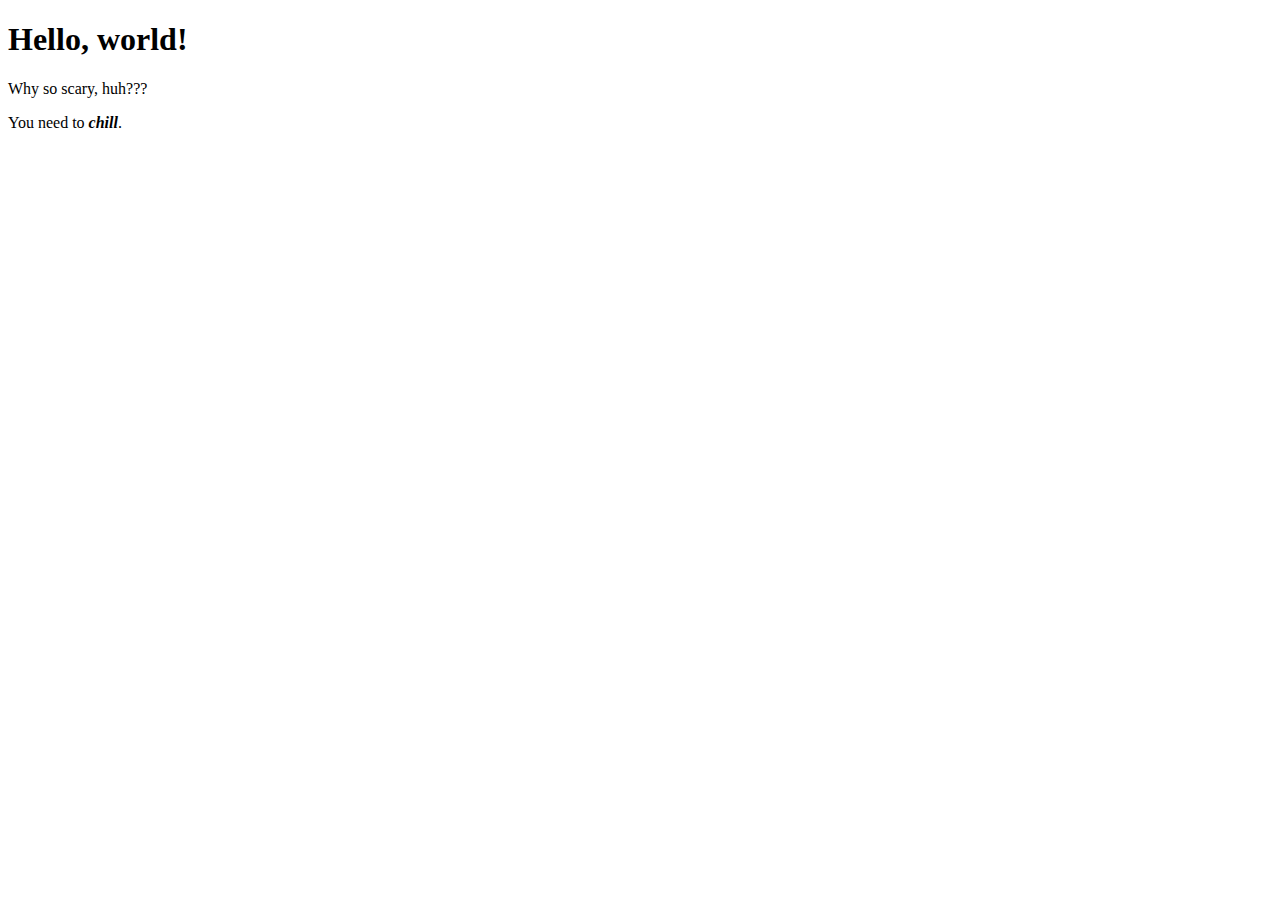
<file: DemoFiles/sample.html>
<!DOCTYPE html>
<html>
    <head>
        <title>The panic is real</title>
    </head>
    <body>
        <h1>Hello, world!</h1>
        <p>Why so scary, huh???</p>
        <p>You need to 
            <strong><em>chill</em></strong>.
        </p>
    </body>
</html>
</file>
<file: ResumeActivity/styles.css>
body{
    .topnav {
        background-color: #333;
        overflow: hidden;
      }
      
      /* Style the links inside the navigation bar */
      .topnav a {
        float: left;
        color: #f2f2f2;
        text-align: center;
        padding: 14px 16px;
        text-decoration: none;
        font-size: 17px;
      }
      
      /* Change the color of links on hover */
      .topnav a:hover {
        background-color: #ddd;
        color: black;
      }
      
      /* Add a color to the active/current link */
      .topnav a.active {
        background-color: #04AA6D;
        color: white;
      }
}
</file>
<file: SurveyForm/styles.css>
body {
    background-image: url("./images/arcade-bg.jpg");
    background-repeat: no-repeat;
    background-size: cover;
    background-color: #C8A2C8;
    text-align: left;
}
.start {
    color: #F0EAD6;
}

h1 {
    text-align: center;
    margin-top: 25px;
    margin-bottom: 10px;
}

p {
    text-align: center;
    font-size: 18px;
    margin-bottom: 35px;
}

form {
    background-color: #CBC3E3;
    margin: auto;
    margin-bottom: 25px;
    max-width: 500px;
    padding: 20px;
    border: 4px solid black;
    border-radius: 20px;
}

input {
    padding: 5px;
    border: 4px black;
    border-radius: 4px;
}

select {
    padding: 5px;
    border: 4px black;
    border-radius: 4px;
}

input[type="checkbox"] {
    width: 15px;
    height: 15px;
}

textarea {
    margin: 15px;
    margin-top: 5px;
    display: inline-block;  
    padding: 10px;
    border-radius: 6px;
    width: auto;
    min-width: 430px;
    max-width: 100px;
    height: auto;
    min-height: 100px;
    overflow: auto;
    resize: both;
}

button {
    background-color: lightgreen;
    position: relative;
    bottom: 20px;
    left: 400px;
    cursor: pointer;
}

.input {
    margin: 15px;
    display: flex;
    flex-direction: column;

}

.genre {
    margin: 15px;
    display: flex;
    flex-direction: column;
}

.price {
    margin: 15px;
    display: flex;
    flex-direction: column;
}

.problems {
    margin: 15px;
    display: flex;
    flex-direction: column;
}

.comments {
    margin: 15px;
    display: flex;
    flex-direction: column;
}
</file>
<file: TechnicalDocumentationPage/styles.css>
body {
    background-color: #AA98A9;
    display: flex;
    flex-direction: row;
    line-height: 1.5;
}

#navbar {
    background-color: lavender;
    display: flex;
    justify-content: flex-start;
    flex-direction: column;
    padding: 15px;
    width: 25%;
    height: 210vh;
}

#navigation-list {
    list-style: none;
}

#navigation-list li {
    border: 1px solid black;
    border-radius: 4px;
    padding: 15px;
    width: 75%;
    height: 35px;
    text-align: center;
}

.nav-link {
    text-decoration: none;
}

nav header {
    background-color: skyblue;
    padding: 10px;
    margin-top: 10px;
    border-radius: 2px;
    color: solid black;
    font-size: 22px;
    font-weight: bold;
    text-align: center;
    line-height: 1.5;
}

main header {
    color: solid black;
    font-size: 22px;
    font-weight: thin;
    text-decoration: underline;
    margin-top: 20px;
}

#main-doc {
    background-color: #CBC3E3;
    margin: 5px;
    padding: 15px;
    width: 75%;
    text-align: justify;
}

code {
    background-color: #F0EAD6;
    display: inline-block;
    margin: 10px;
    border-radius: 10px;
    padding: 15px;
    width: 70%;
}

@media (max-width: 600px), (max-height: 500px) {
    body {
        flex-direction: column;
    }
    #main-doc {
        width: 100%;
    }
    #navbar {
        width: 100%;
    }
}
</file>
<file: TributePage/styles.css>
* {
    padding: 0;
    margin: 0;
}

body {
    background-color: #E6E6FA;
    text-align: center;
}

h1 {
    padding: 10px;
}

h3 {
    background-color: lightblue;
    padding: 10px;
    margin: 10px;
    border-radius: 10px;
}

.play-image {
    background-color: #CBC3E3;
    padding: 40px;
    margin: auto;
    
}

.playstation-image {
    display: block;
    margin: auto;
    border: 1px solid black;
    border-radius: 10px;
    object-fit: contain;
    max-width: 100%;
    height: auto;
}

.ps-caption {
    padding: 5px;
}

.ps-time-header {
    font-size: 20px;
}

.ps-time {
    padding: 30px;
}

.ps-image {
    margin: 10px;
    padding: 10px;
    width: 230px;
    height: 280px;
    float: left;
}

.playstation {
    font-family: Arial, Helvetica, sans-serif;
    padding: 10px;
    display: flex;
}

.play-time {
    font-family: Arial, Helvetica, sans-serif;
    font-size: 15px;
    margin: 5px;
    padding: 15px;
    display: inline-block;

}

li {
    margin: 10px;
    text-align: justify;
}

.quote {
    margin-top: 15px;
}

.quote-author {
    margin: 5px;
}

.info {
    text-indent: 30px;
    margin-bottom: 30px;
}
</file>
